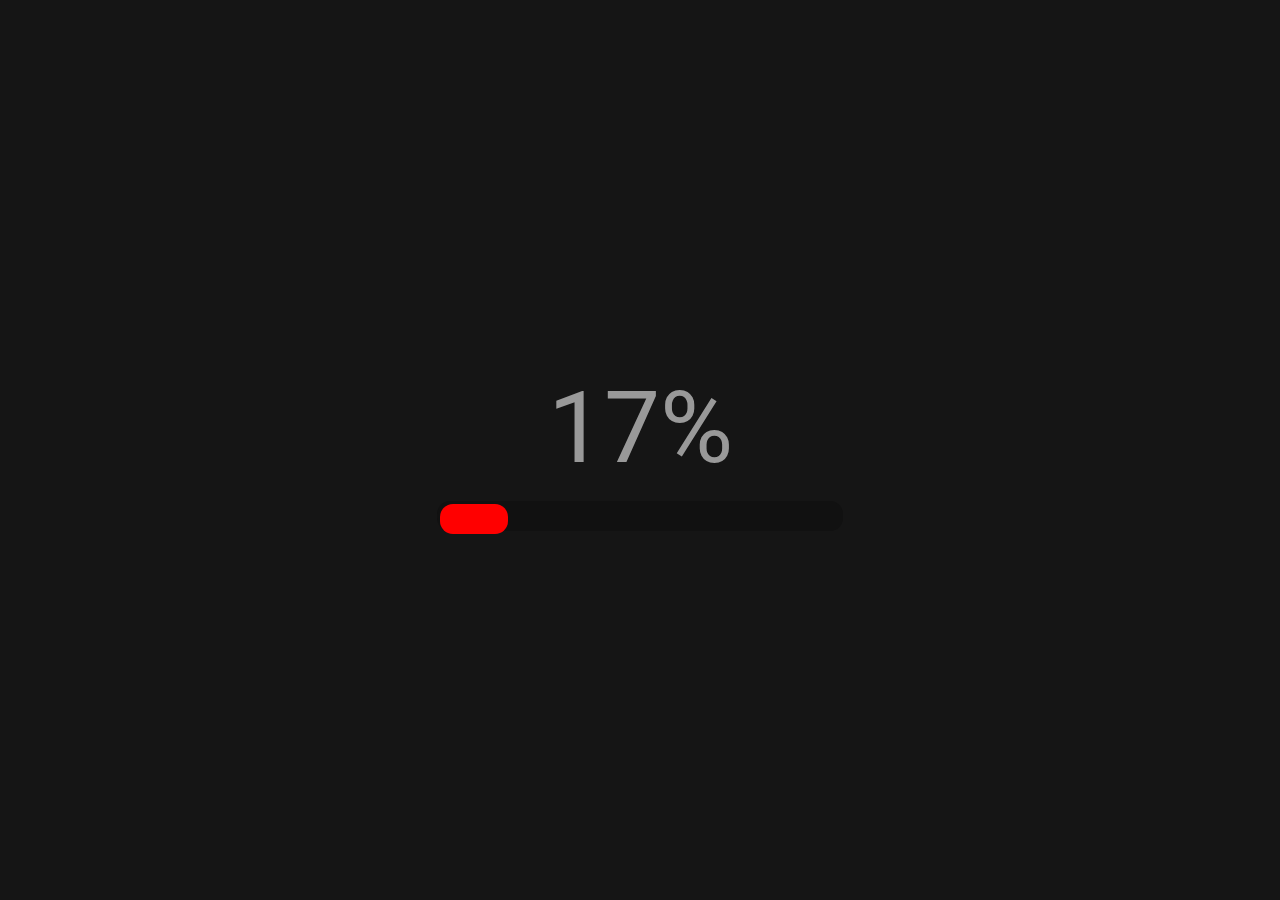
<file: carregar.html>
<!DOCTYPE html>
<html lang="en" dir="ltr">

<head>
    <meta charset="utf-8">
    <title>Portfolio Mário Henrique</title>
    <link rel="shortcut icon" type="imagex/png" href="images/profile-1.png">
    <link rel="stylesheet" href="styles.css">
</head>

<body>
    <div class="loading">
        <div class="percent">100%</div>
        <div class="progress-bar">
            <div class="progress"></div>
        </div>
    </div>

    <script>
        setTimeout(function() {
            window.location.href = "index.html"

        }, 5000);
    </script>
    <script src="script.js"></script>
</body>

</html>
</file>
<file: styles.css>
@import url("https://fonts.googleapis.com/css?family=Roboto:400,900italic,900,700italic,700,500italic,500,400italic,300italic,300,100italic,100");
* {
    margin: 0;
    padding: 0;
}

body {
    font-family: 'Roboto';
    background: #151515;
}

.loading {
    position: absolute;
    top: 50%;
    left: 50%;
    transform: translate(-50%, -50%);
}

.percent {
    color: #999;
    font-size: 100px;
    font-weight: 400;
    text-align: center;
    margin-bottom: 15px;
}

.progress-bar {
    width: 406px;
    height: 30px;
    background: #111;
    border-radius: 13px;
    padding: 3px;
    box-sizing: border-box;
}

.progress {
    width: 10px;
    height: 30px;
    background: #ff0000;
    border-radius: 13px;
}

.text {
    position: absolute;
    left: 160px;
    color: #fdb5ca;
    font-size: 15px;
    letter-spacing: 1px;
    line-height: 21px;
    display: none;
}

.text-blink {
    animation: animate .7s ease-in-out .1s;
}

@keyframes animate {
    0% {
        opacity: 1;
    }
    50% {
        opacity: 0.2;
    }
    100% {
        opacity: 1;
    }
}
</file>
